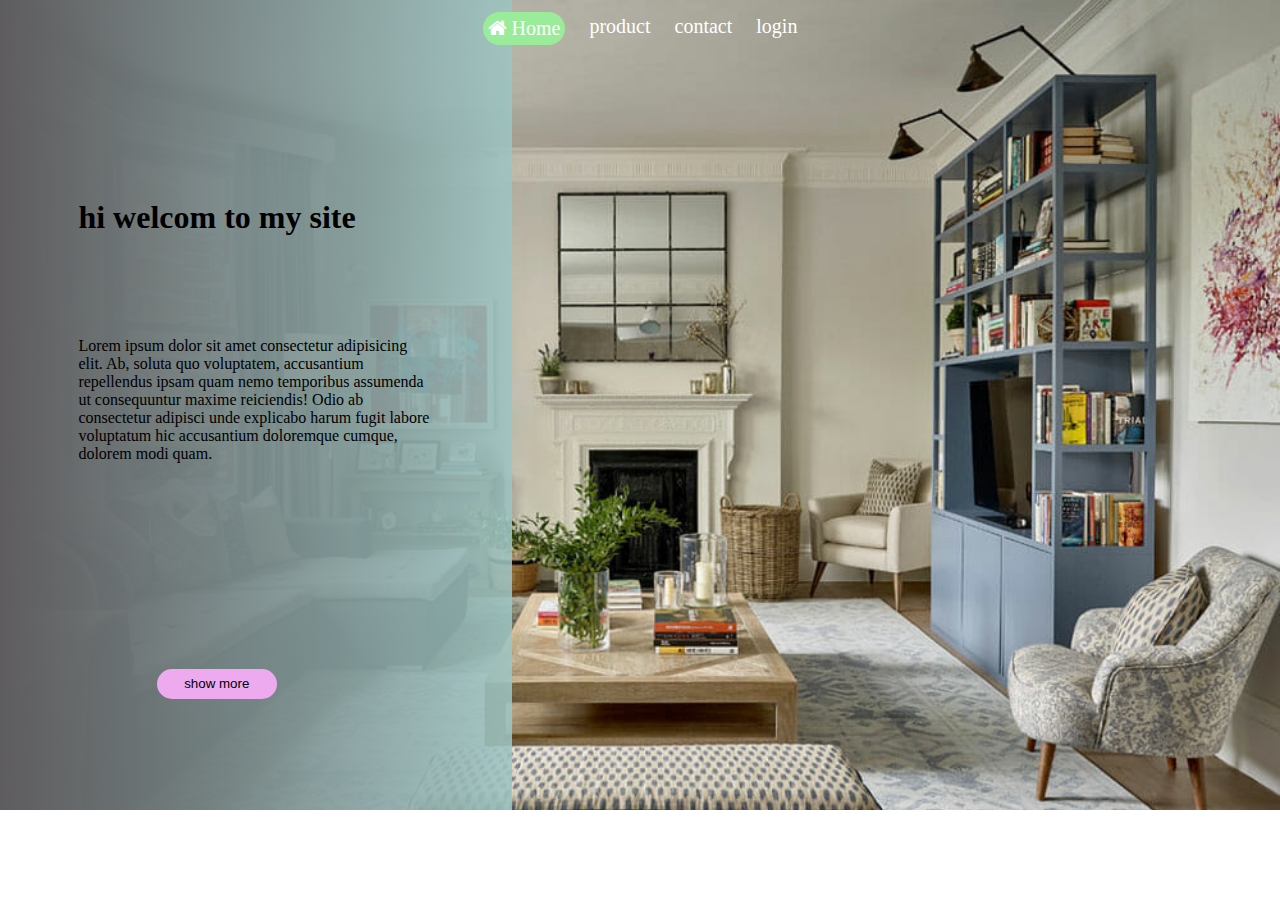
<file: 2 project/index.html>
<!DOCTYPE html>
<html lang="en">
<head>
    <link rel="stylesheet" href="https://cdnjs.cloudflare.com/ajax/libs/font-awesome/4.7.0/css/font-awesome.min.css">
    <meta charset="UTF-8">
    <meta http-equiv="X-UA-Compatible" content="IE=edge">
    <meta name="viewport" content="width=device-width, initial-scale=1.0">
    <title>Document</title>
    <link rel="stylesheet" href="style.css">
</head>
<body>
    <div class="header">
<ul class="menu">
<li class="home"><i class="fa fa-home"></i> Home</li>
<li>product</li>
<li>contact</li>
<li>login</li>
</ul>
<div class="text">
    
<h1 class="welcom">hi welcom to my site</h1>

<p class="lorem">Lorem ipsum dolor sit amet consectetur adipisicing elit. Ab, soluta quo voluptatem, accusantium repellendus ipsam quam nemo temporibus assumenda ut consequuntur maxime reiciendis! Odio ab consectetur adipisci unde explicabo harum fugit labore voluptatum hic accusantium doloremque cumque, dolorem modi quam.

</p>
<button class="btn">show more</button>
</div>

    </div>

</body>
</html>
</file>
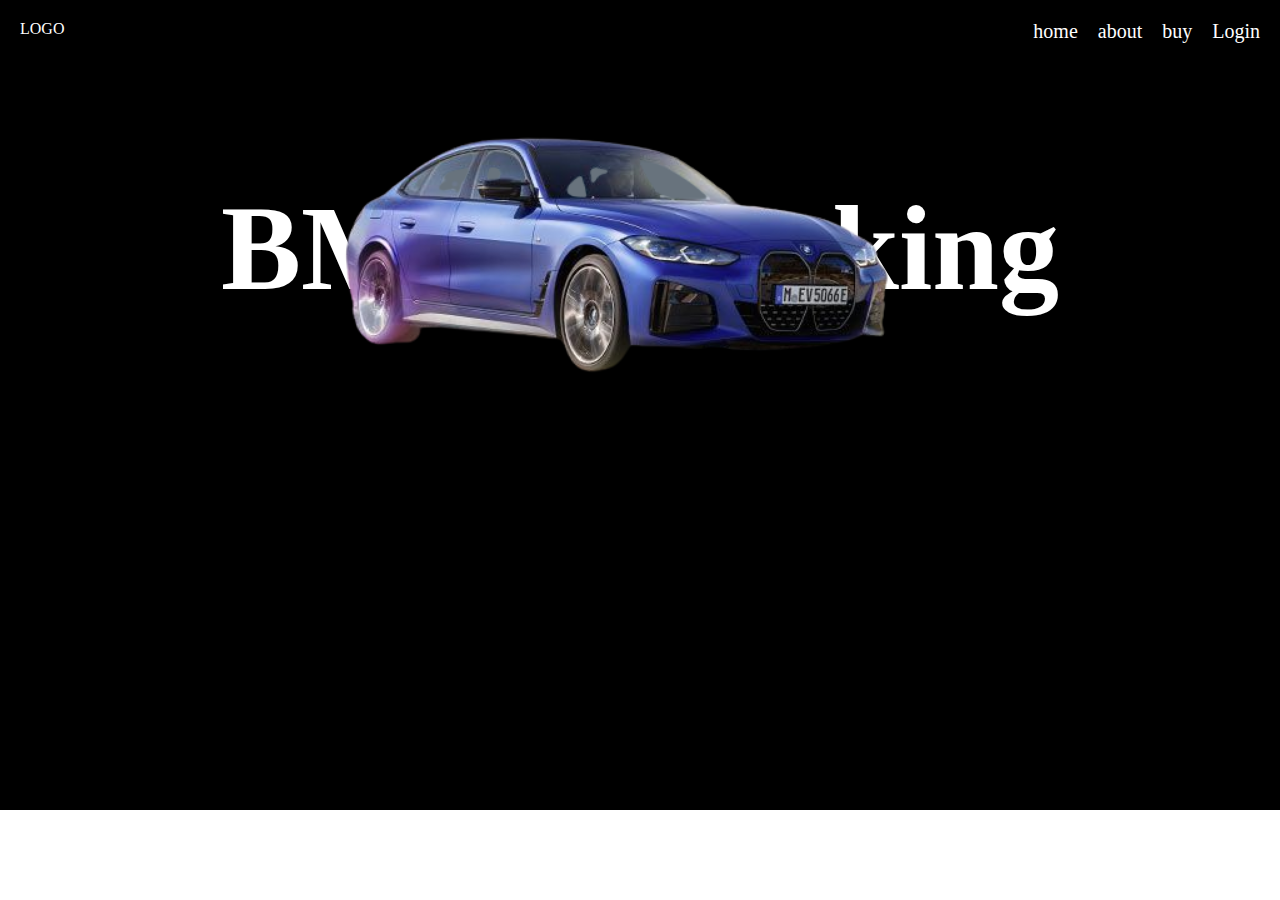
<file: 3 project animation/index.html>
<!DOCTYPE html>
<html lang="en">
<head>
    <link rel="stylesheet" href="https://cdnjs.cloudflare.com/ajax/libs/font-awesome/4.7.0/css/font-awesome.min.css">
    <meta charset="UTF-8">
    <meta http-equiv="X-UA-Compatible" content="IE=edge">
    <meta name="viewport" content="width=device-width, initial-scale=1.0">
    <title>Document</title>
    <link rel="stylesheet" href="style.css">
</head>
<body>
    <div class="header">
        <div class="menu">
<div class="arm">LOGO</div>
<ul class="ulmenu">
<li>home</li>
<li>about</li>
<li>buy</li>
<li>Login</li>

</ul>
        </div>
        <div class="text">
            <h1>BMW is fucking</h1>
        </div>
        <div class="img">

            <img src="b-removebg-preview.png" alt="">
        </div>
    </div>
 
</body>
</html>
</file>
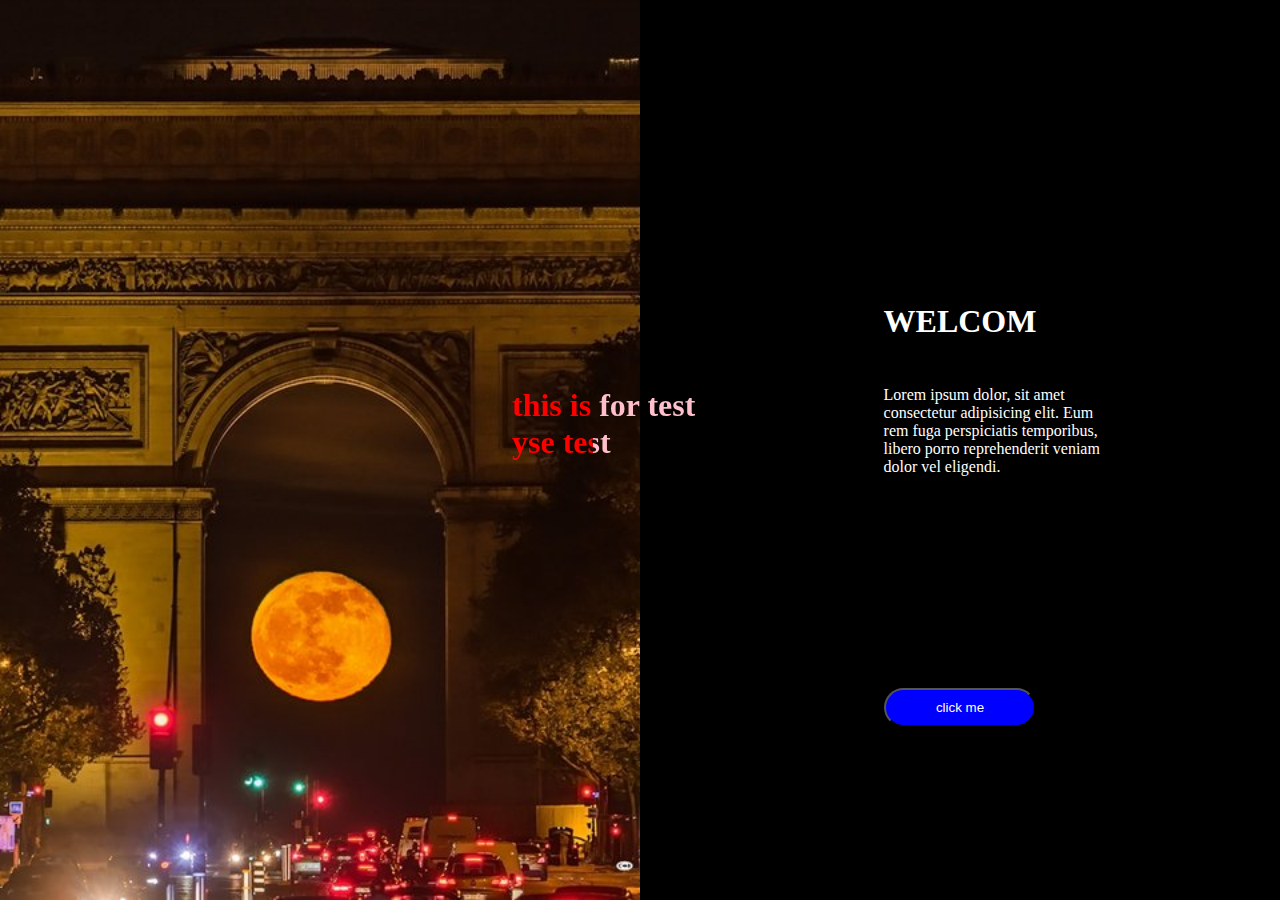
<file: frist/index.html>
<!DOCTYPE html>
<html lang="en">
<head>
    <link rel="preconnect" href="https://fonts.googleapis.com"><link rel="preconnect" href="https://fonts.gstatic.com" crossorigin><link href="https://fonts.googleapis.com/css2?family=Rubik+Moonrocks&display=swap" rel="stylesheet">    <meta charset="UTF-8">
    <meta http-equiv="X-UA-Compatible" content="IE=edge">
    <meta name="viewport" content="width=device-width, initial-scale=1.0">
    <title>Document</title>
    <link rel="stylesheet" href="style.css">
</head>
<body>
        <div class="header">
            <h1 class="text"> this is for test  <br>yse test</h1>
            <div class="left"></div>
            <div class="right">
                <h1 class="welcom">WELCOM</h1>
<p class="lorem">Lorem ipsum dolor, sit amet consectetur adipisicing elit. Eum rem fuga perspiciatis temporibus, libero porro reprehenderit veniam dolor vel eligendi.</p>
            
<button class="btn">click me</button>

</div>
        </div>

</body>
</html>
</file>
<file: 2 project/style.css>
*{
    padding: 0;
    margin: 0;
}
.header{
    height: 90vh;
background-image: linear-gradient(90deg, #5e5c5e 0% ,#9dc5c3de 40%, transparent 40%) ,url('a.png');
background-size: cover;
}
.menu{
    display: flex;
    justify-content: center;

    padding: 15px;
    font-size: 20px;
    list-style-type: none;
    color: white;


}
li{
    
margin: 0 12px;
cursor: pointer;

}
.home{
    background: rgb(154, 235, 154);
    border-radius: 50px;
    padding: 5px;
    margin-top: -3px;
    transition: all 0.3s;
    
}
.home:hover{

background: rgb(92, 152, 92)


}
.text{
    width: 40%;
    height: 77vh;
display: grid;
grid-template-columns: repeat(6 , 1fr);
grid-template-rows: repeat(5 , 1fr);

}
.welcom{
    display: grid;
    grid-column: 2/6;
    grid-row: 2/3;
}
.lorem{
    display: grid;
    grid-column: 2/6;
    grid-row: 3/5;

}
.btn{
    display: grid;
    grid-row: 5/5;
    grid-column: 3/3;
    align-self: center;
    width: 120px;
    border-radius: 50px;
    border: none;
    height: 30px;
place-items: center;
cursor: pointer;
background-color: #eae;
transition: all 0.3s;

}
.btn:hover{
    background-color: rgb(162, 78, 168);
}
</file>
<file: 3 project animation/style.css>
*{
    padding: 0;
    margin: 0;
    color: white;
}
.header{
    height: 90vh;
    background-color: #000;

}
.menu{
    padding: 20px;
    display: flex;
    justify-content: space-between;
}
.ulmenu{
    display: flex;
    list-style: none;
font-size: 20px;
}
li{
    margin-left: 20px;
    cursor: pointer;
    transition: 0.3s;
}
li:hover{
    transform: scale(1.3);
}
.img{
    width: 100%;
    text-align: center;
}
img{
    animation: car 3s;
    width: 600px;
    height: 600px;
    position: absolute;
    left: 25%;
    top: -15%;
}
.text{
    width: 100%;
    text-align: center;
    font-size: 60px;
    position: absolute;
    top: 20%;
    animation: text 3s;
}
@keyframes text{
0%{
    opacity: 0;
    transform: translateX(-150px);
}
90%{
    transform: translateX(40px);
}
100%{
    opacity: 1;
    transform: translateX(0);

}
}
@keyframes car{
    0%{
        opacity: 0;
        transform: translatex(150px);
    }
    90%{
        transform: translatex(-10px);
    }
    100%{
        transform: translatex(0);
    }
}
</file>
<file: frist/style.css>
*{
  background: #000;
  padding: 0;
  margin: 0;
  color: white;
}
.header{
  height: 100vh;
  display: grid;
  grid-template-columns: repeat(2 , 1fr);

}
.left{
  background-image: url(a.png);
  background-position: center;
  background-size: cover;
}
.text{
  position: absolute;
  top: 43%;
  left: 40%;
  background: linear-gradient(to right , red 44%, pink 30%);
  -webkit-background-clip: text;
  -webkit-text-fill-color: transparent;
}
.right{
  display: grid;
  grid-template-columns: repeat(7 , 1fr);
  grid-template-rows: repeat(7 , 1fr);
}
.welcom{
  display: grid;
  grid-column: 4/5;
  grid-row: 3/4;
  align-self: center;

}
.lorem{
display: grid;
grid-column: 4/6;
grid-row: 4/6;
}
.btn{
  display: grid;
  grid-column: 4/5;
  grid-row: 7/6;
  background: blue;
  align-self: center;
  padding: 10px;
  border-radius: 50px;
  cursor: pointer;
  transition: all 0.3s;
  
}
.btn:hover{

  background-color: white;
  color: blue;
}
</file>
